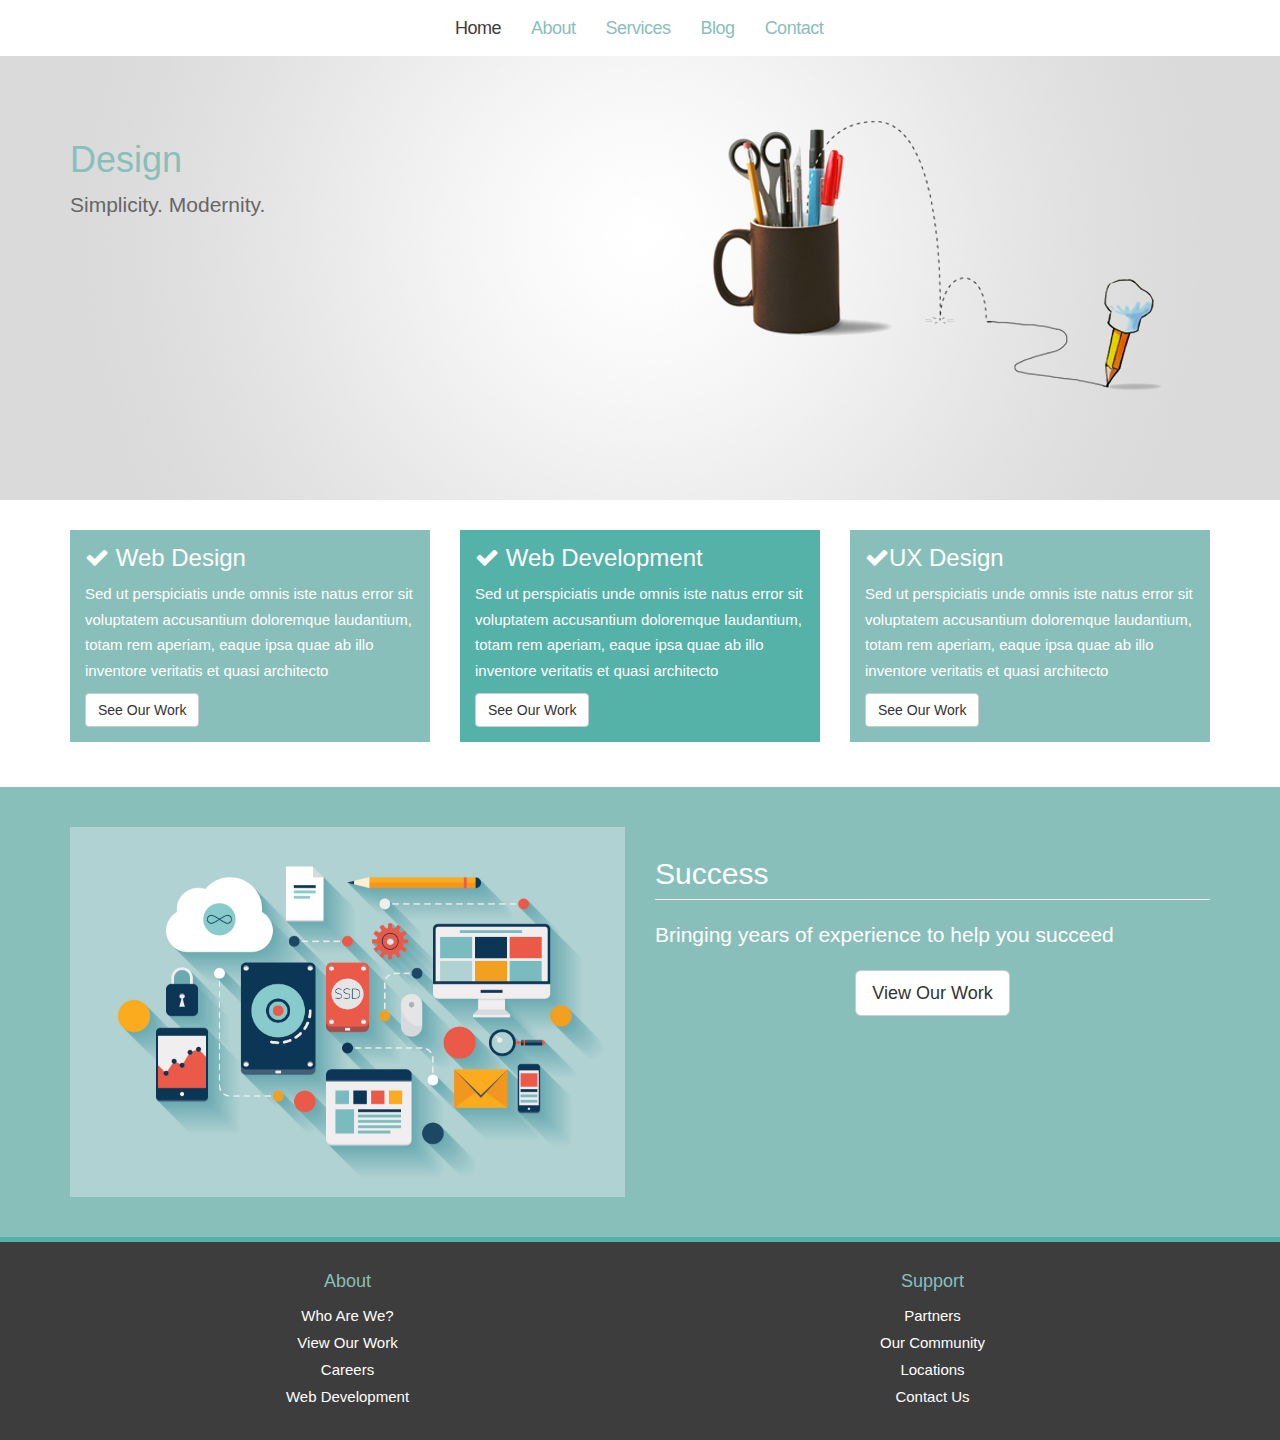
<file: index.html>
<!DOCTYPE html>
<html lang="en">
  <head>
    <meta charset="utf-8">
    <meta http-equiv="X-UA-Compatible" content="IE=edge">
    <meta name="viewport" content="width=device-width, initial-scale=1">

    <title>Welcome</title>

    <link href="css/bootstrap.css" rel="stylesheet">
    <link href="css/font-awesome.css" rel="stylesheet">
	<link href="css/base/main.css" rel="stylesheet">

  </head>

  <body>
	<header class="header-main">
		<div class="navbar navbar-inverse navbar-fixed-top">
		  <div class="container">
			<div class="navbar-header">
			  <button type="button" class="navbar-toggle collapsed" data-toggle="collapse" data-target="#navbar" aria-expanded="false" aria-controls="navbar">
				<span class="sr-only">Toggle navigation</span>
				<span class="icon-bar"></span>
				<span class="icon-bar"></span>
				<span class="icon-bar"></span>
			  </button>
			</div>
			<div id="navbar" class="collapse navbar-collapse">
			  <ul class="nav navbar-nav">
				<li class="active"><a href="index.html">Home</a></li>
				<li><a href="about.html">About</a></li>
				<li><a href="services.html">Services</a></li>
				<li><a href="blog.html">Blog</a></li>
				<li><a href="contact.html">Contact</a></li>
			  </ul>
			</div><!--/.nav-collapse -->
		  </div>
		</div>
    </header>
    <section class="section-showcase">
    	<div class="container showcase-content">
    		<h1>Design</h1>
    		<p class="lead"> Simplicity. Modernity. </p>
    	</div>
    </section> 

    
    <section>
    	<div class="container">
    		<div class="row">
    			<div class="col-md-4"> 
    				<div class="block block-primary">
    					<h3> <i class="fa fa-check"></i> Web Design</h3>
    					<p>
    					Sed ut perspiciatis unde omnis iste natus error sit voluptatem 
    					accusantium doloremque laudantium, totam rem aperiam, 
    					eaque ipsa quae ab illo inventore veritatis et quasi architecto
    					</p>
    					<a href="#" class="btn btn-default">See Our Work</a>
    				</div>
    			</div>
    			<div class="col-md-4"> 
    				<div class="block block-secondary">
    					<h3> <i class="fa fa-check"></i> Web Development</h3>
    					<p>
    					Sed ut perspiciatis unde omnis iste natus error sit voluptatem 
    					accusantium doloremque laudantium, totam rem aperiam, 
    					eaque ipsa quae ab illo inventore veritatis et quasi architecto
    					</p>
    					<a href="#" class="btn btn-default">See Our Work</a>
    				</div>				   			
    			</div>
    			<div class="col-md-4"> 
    				<div class="block block-primary">
    					<h3> <i class="fa fa-check"></i>UX Design</h3>
    					<p>
    					Sed ut perspiciatis unde omnis iste natus error sit voluptatem 
    					accusantium doloremque laudantium, totam rem aperiam, 
    					eaque ipsa quae ab illo inventore veritatis et quasi architecto
    					</p>
    					<a href="#" class="btn btn-default">See Our Work</a>
    				</div>
    			</div>
    		</div>		
 	   	</div> 
    </section>
    
    
    <section class="section-primary extra-pad">
    	<div class="container">
    		<div class="row">
    			<div class="col-md-6">
    				<img class="device device-lg" src="img/webdesign.jpg">
    			</div>
    			<div class="col-md-6">
    				<h2 class="page-header"> Success</h2>
    				<p class="lead">Bringing years of experience to help you succeed</p>
    				<center><a href="#" class="btn btn-lg btn-default btn-rounded">View Our Work </a></center>
    			</div>		    		
    		</div>
    	</div>
    </section>
    	
    <footer class="footer-main">
		<div class="container">
			<div class="row">
				<div class="col-md-6">
					<h4>About</h4>
					<ul>
						<li><a href="#">Who Are We?</a></li>
						<li><a href="#">View Our Work</a></li>
						<li><a href="#">Careers</a></li>
						<li><a href="#">Web Development</a></li>
					</ul>
				</div>
				<div class="col-md-6">
					<h4>Support</h4>
					<ul>
						<li><a href="#">Partners</a></li>
						<li><a href="#">Our Community</a></li>
						<li><a href="#">Locations</a></li>
						<li><a href="#">Contact Us</a></li>
					</ul>
				</div>
			</div>
		</div>
	</footer>
    <!-- Bootstrap core JavaScript
    ================================================== -->
    <!-- Placed at the end of the document so the pages load faster -->
    <script src="js/jquery.js"></script>
    <script src="js/bootstrap.js"></script>
    
  </body>
</html>
</file>
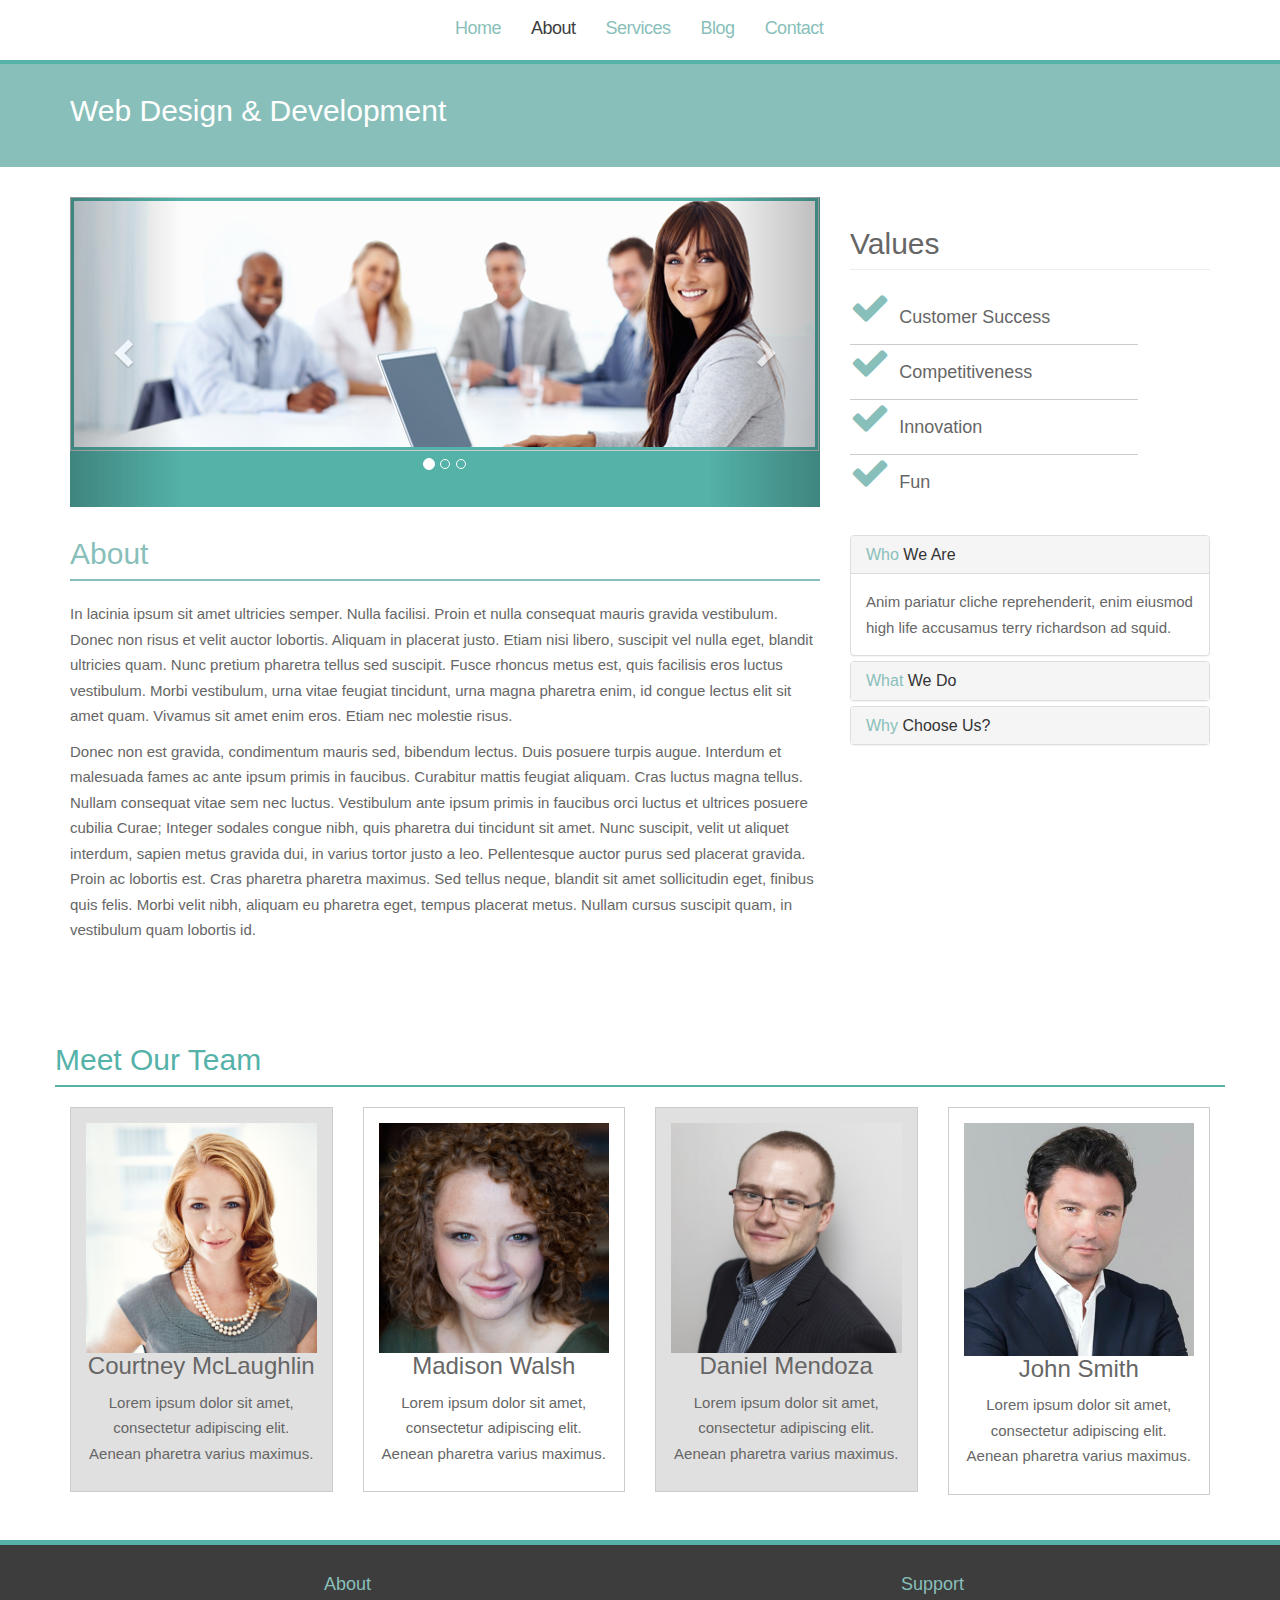
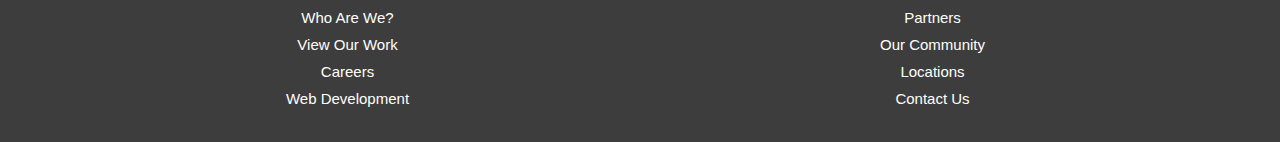
<file: about.html>
<!DOCTYPE html>
<html lang="en">
  <head>
    <meta charset="utf-8">
    <meta http-equiv="X-UA-Compatible" content="IE=edge">
    <meta name="viewport" content="width=device-width, initial-scale=1">
    <title>About</title>
    <!-- Bootstrap core CSS -->
    <link href="css/bootstrap.css" rel="stylesheet">
    <!-- Custom styles for this template -->
    <link href="css/font-awesome.css" rel="stylesheet">
	<link href="css/base/main.css" rel="stylesheet">
  </head>

  <body>
	<header class="header-main">
		<div class="navbar navbar-inverse navbar-fixed-top" role="navigation">
		  <div class="container">
			<div class="navbar-header">
			  <button type="button" class="navbar-toggle collapsed" data-toggle="collapse" data-target=".navbar-collapse">
				<span class="sr-only">Toggle navigation</span>
				<span class="icon-bar"></span>
				<span class="icon-bar"></span>
				<span class="icon-bar"></span>
			  </button>
			</div>
			<div class="collapse navbar-collapse">
			  <ul class="nav navbar-nav">
				<li><a href="index.html">Home</a></li>
				<li class="active"><a href="about.html">About</a></li>
				<li><a href="services.html">Services</a></li>
				<li><a href="blog.html">Blog</a></li>
				<li><a href="contact.html">Contact</a></li>
			  </ul>
			</div><!--/.nav-collapse -->
		  </div>
		</div>
	</header>
	
	
	<section class="section-primary-a">
		<div class="container">
			<div class="row">
				<div class="col-md-12">
					<h2>Web Design & Development</h2>
				</div>
			</div>
		</div>
	</section>
	
	<section class="section-main">
		<div class="container">
			<div class="row">
				<div class="col-md-8">
					<div id="carousel-example-generic" class="carousel slide" data-ride="carousel">
						  <!-- Indicators -->
						  <ol class="carousel-indicators">
							<li data-target="#carousel-example-generic" data-slide-to="0" class="active"></li>
							<li data-target="#carousel-example-generic" data-slide-to="1"></li>
							<li data-target="#carousel-example-generic" data-slide-to="2"></li>
						  </ol>

						  <!-- Wrapper for slides -->
						  <div class="carousel-inner">
							<div class="item active">
							  <img src="img/slide1.jpg" alt="team">							
							</div>
							<div class="item">
							  <img src="img/slide2.jpg" alt="web design image">		
							</div>
							<div class="item">
							  <img src="img/slide3.png" alt="web design">					
							</div>
						  </div>

						  <!-- Controls -->
						  <a class="left carousel-control" href="#carousel-example-generic" role="button" data-slide="prev">
							<span class="glyphicon glyphicon-chevron-left"></span>
						  </a>
						  <a class="right carousel-control" href="#carousel-example-generic" role="button" data-slide="next">
							<span class="glyphicon glyphicon-chevron-right"></span>
						  </a>
						</div>
						
					<h2 class="page-header heading-primary-a">About</h2>
					<p>In lacinia ipsum sit amet ultricies semper. Nulla facilisi. Proin et nulla consequat mauris gravida vestibulum. Donec non risus et velit auctor lobortis. Aliquam in placerat justo. Etiam nisi libero, suscipit vel nulla eget, blandit ultricies quam. Nunc pretium pharetra tellus sed suscipit. Fusce rhoncus metus est, quis facilisis eros luctus vestibulum. Morbi vestibulum, urna vitae feugiat tincidunt, urna magna pharetra enim, id congue lectus elit sit amet quam. Vivamus sit amet enim eros. Etiam nec molestie risus.</p>
					<p>Donec non est gravida, condimentum mauris sed, bibendum lectus. Duis posuere turpis augue. Interdum et malesuada fames ac ante ipsum primis in faucibus. Curabitur mattis feugiat aliquam. Cras luctus magna tellus. Nullam consequat vitae sem nec luctus. Vestibulum ante ipsum primis in faucibus orci luctus et ultrices posuere cubilia Curae; Integer sodales congue nibh, quis pharetra dui tincidunt sit amet. Nunc suscipit, velit ut aliquet interdum, sapien metus gravida dui, in varius tortor justo a leo. Pellentesque auctor purus sed placerat gravida. Proin ac lobortis est. Cras pharetra pharetra maximus. Sed tellus neque, blandit sit amet sollicitudin eget, finibus quis felis. Morbi velit nibh, aliquam eu pharetra eget, tempus placerat metus. Nullam cursus suscipit quam, in vestibulum quam lobortis id.</p>
				</div>
				<div class="col-md-4">
					<h2 class="page-header">Values</h2>
					<ul class="list list-feature">
						<li><i class="fa fa-check fa-6 fa-primary"></i> <span>Customer Success</span></li>
						<li><i class="fa fa-check fa-6 fa-primary"></i> <span>Competitiveness</span></li>
						<li><i class="fa fa-check fa-6 fa-primary"></i> <span>Innovation</span></li>
						<li><i class="fa fa-check fa-6 fa-primary"></i> <span>Fun</span></li>
					</ul>
					<br>
					<div class="panel-group" id="accordion">
  <div class="panel panel-default">
    <div class="panel-heading">
      <h4 class="panel-title">
        <a data-toggle="collapse" data-parent="#accordion" href="#collapseOne">
          <span class="em-primary">Who</span> We Are
        </a>
      </h4>
    </div>
    <div id="collapseOne" class="panel-collapse collapse in">
      <div class="panel-body">
        Anim pariatur cliche reprehenderit, enim eiusmod high life accusamus terry richardson ad squid. 
      </div>
    </div>
  </div>
  <div class="panel panel-default">
    <div class="panel-heading">
      <h4 class="panel-title">
        <a data-toggle="collapse" data-parent="#accordion" href="#collapseTwo">
           <span class="em-primary">What</span> We Do
        </a>
      </h4>
    </div>
    <div id="collapseTwo" class="panel-collapse collapse">
      <div class="panel-body">
        Anim pariatur cliche reprehenderit, enim eiusmod high life accusamus terry richardson ad squid. 
      </div>
    </div>
  </div>
  <div class="panel panel-default">
    <div class="panel-heading">
      <h4 class="panel-title">
        <a data-toggle="collapse" data-parent="#accordion" href="#collapseThree">
           <span class="em-primary">Why</span> Choose Us?
        </a>
      </h4>
    </div>
    <div id="collapseThree" class="panel-collapse collapse">
      <div class="panel-body">
        Anim pariatur cliche reprehenderit, enim eiusmod high life accusamus terry richardson ad squid. 
      </div>
    </div>
  </div>
</div>
				</div>
			</div>
		</div>
	</section>
	
	<section>
		<div class="container">
			<div class="row">
				<h2 class="page-header heading-secondary-a">Meet Our Team</h2>
				<div class="col-md-3">
					<div class="block block-light block-center block-image block-border">
						<img src="img/headshot1.jpg">
						<h3>Courtney McLaughlin</h3>
						<p>
							Lorem ipsum dolor sit amet, consectetur adipiscing elit. Aenean pharetra varius maximus.
						</p>
					</div>
				</div>
				<div class="col-md-3">
					<div class="block block-center block-image block-border">
						<img src="img/headshot2.jpg">
						<h3>Madison Walsh</h3>
						<p>
							Lorem ipsum dolor sit amet, consectetur adipiscing elit. Aenean pharetra varius maximus.
						</p>
					</div>
				</div>
				<div class="col-md-3">
					<div class="block block-light block-center block-image block-border">
						<img src="img/headshot3.jpg">
						<h3>Daniel Mendoza</h3>
						<p>
							Lorem ipsum dolor sit amet, consectetur adipiscing elit. Aenean pharetra varius maximus.
						</p>
					</div>
				</div>
				<div class="col-md-3">
					<div class="block block-center block-image block-border">
						<img src="img/headshot4.jpg">
						<h3>John Smith</h3>
						<p>
							Lorem ipsum dolor sit amet, consectetur adipiscing elit. Aenean pharetra varius maximus.
						</p>
					</div>
				</div>
			</div>
		</div>
	</section>
	
	
	
	<footer class="footer-main">
		<div class="container">
			<div class="row">
				<div class="col-md-6">
					<h4>About</h4>
					<ul>
						<li><a href="#">Who Are We?</a></li>
						<li><a href="#">View Our Work</a></li>
						<li><a href="#">Careers</a></li>
						<li><a href="#">Web Development</a></li>
					</ul>
				</div>
				<div class="col-md-6">
					<h4>Support</h4>
					<ul>
						<li><a href="#">Partners</a></li>
						<li><a href="#">Our Community</a></li>
						<li><a href="#">Locations</a></li>
						<li><a href="#">Contact Us</a></li>
					</ul>
				</div>
			</div>
		</div>
	</footer>

    <!-- Bootstrap core JavaScript
    ================================================== -->
    <!-- Placed at the end of the document so the pages load faster -->
    <script src="js/jquery.js"></script>
    <script src="js/bootstrap.js"></script>
  </body>
</html>
</file>
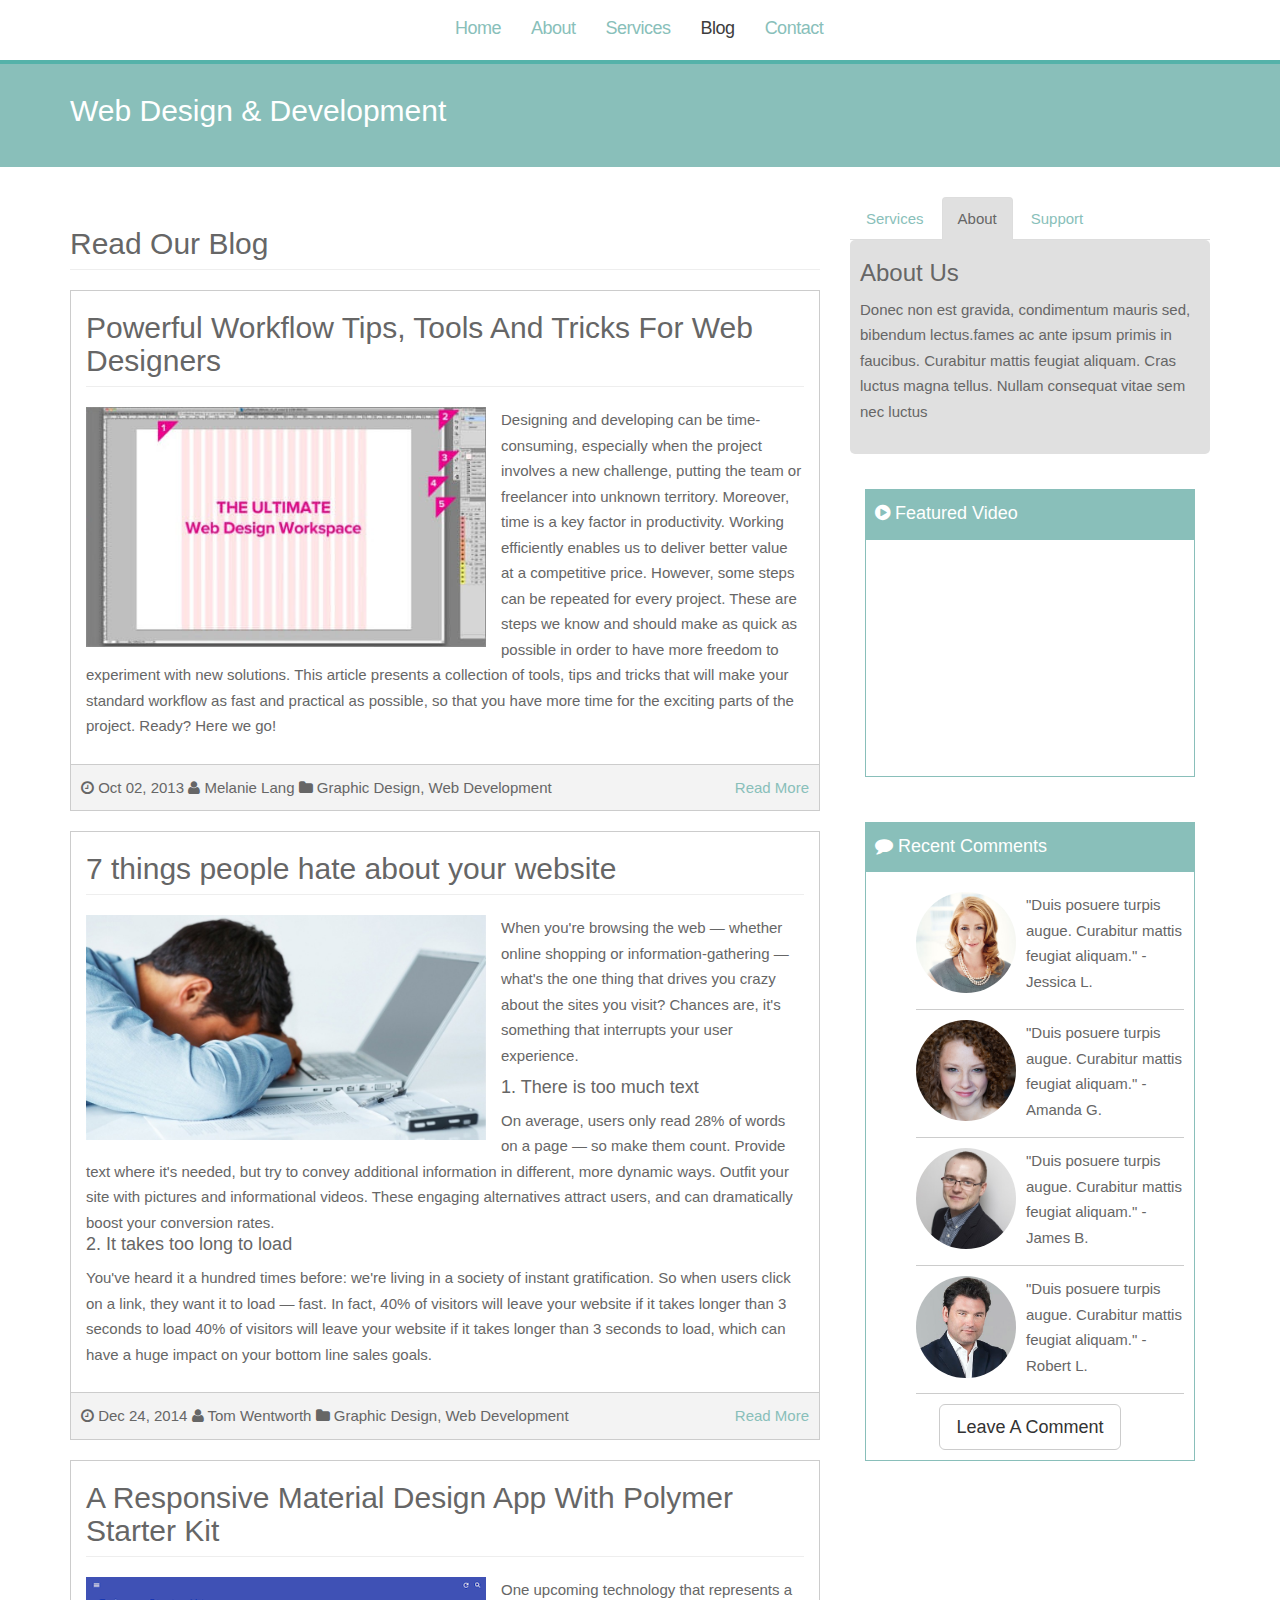
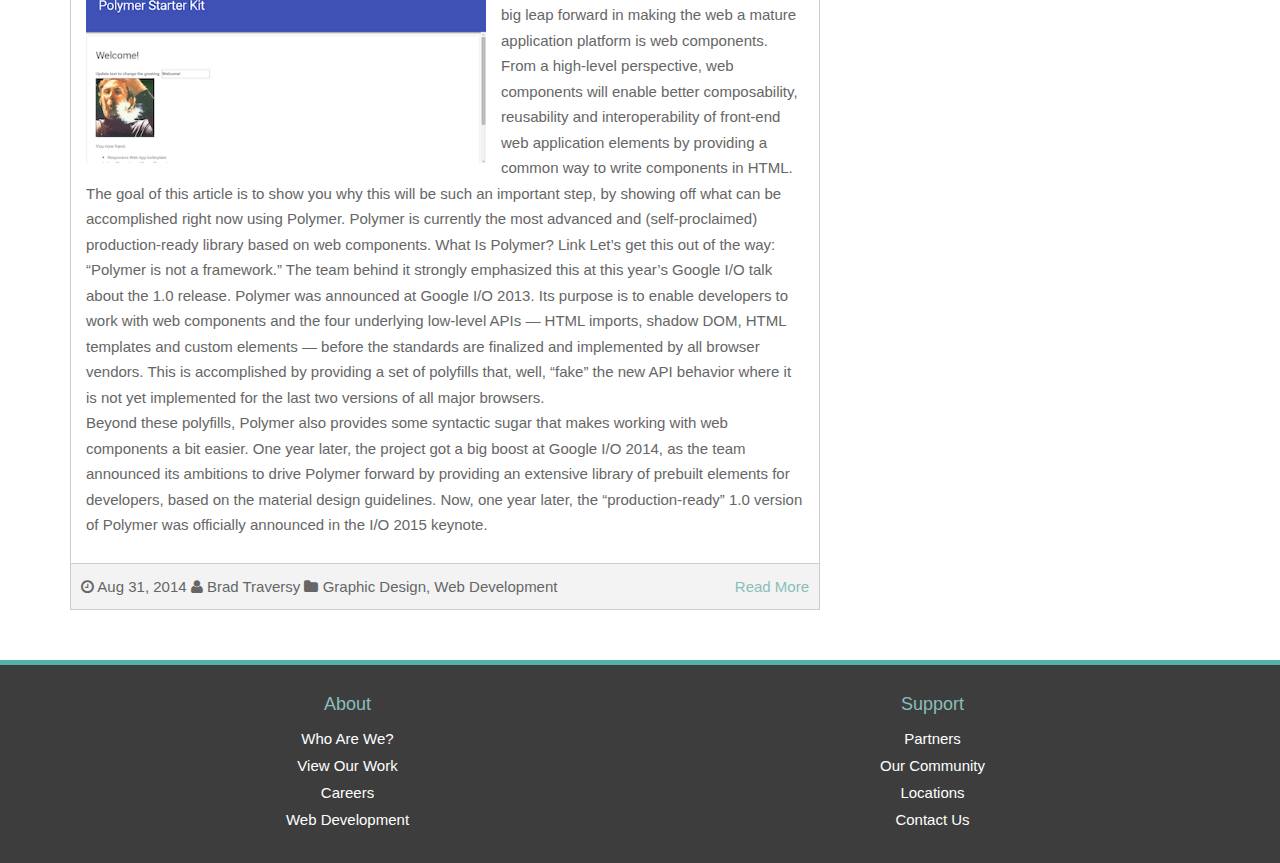
<file: blog.html>
<!DOCTYPE html>
<html lang="en">
  <head>
    <meta charset="utf-8">
    <meta http-equiv="X-UA-Compatible" content="IE=edge">
    <meta name="viewport" content="width=device-width, initial-scale=1">
    <title>Blog</title>
    <!-- Bootstrap core CSS -->
    <link href="css/bootstrap.css" rel="stylesheet">
    <!-- Custom styles for this template -->
    <link href="css/font-awesome.css" rel="stylesheet">
	<link href="css/base/main.css" rel="stylesheet">
  </head>

  <body>
	<header class="header-main">
		<div class="navbar navbar-inverse navbar-fixed-top" role="navigation">
		  <div class="container">
			<div class="navbar-header">
			  <button type="button" class="navbar-toggle collapsed" data-toggle="collapse" data-target=".navbar-collapse">
				<span class="sr-only">Toggle navigation</span>
				<span class="icon-bar"></span>
				<span class="icon-bar"></span>
				<span class="icon-bar"></span>
			  </button>
			</div>
			<div class="collapse navbar-collapse">
			  <ul class="nav navbar-nav">
				<li><a href="index.html">Home</a></li>
				<li><a href="about.html">About</a></li>
				<li><a href="services.html">Services</a></li>
				<li class="active"><a href="blog.html">Blog</a></li>
				<li><a href="contact.html">Contact</a></li>
			  </ul>
			</div><!--/.nav-collapse -->
		  </div>
		</div>
	</header>
	
	<section class="section-primary-a">
		<div class="container">
			<div class="row">
				<div class="col-md-12">
					<h2>Web Design & Development</h2>
				</div>
			</div>
		</div>
	</section>
	
	<section class="section-main">
		<div class="container">
			<div class="row">
				<div class="col-md-8">
					<h2 class="page-header">Read Our Blog</h2>
					<div class="blog-post">
						<h2 class="page-header">Powerful Workflow Tips, Tools And Tricks For Web Designers</h2>
						<img src="img/blog2.jpg" class="img-lg img-bordered blog-featured">
						<p>
						Designing and developing can be time-consuming, especially when the project involves a new challenge, putting the team or freelancer into unknown territory. Moreover, time is a key factor in productivity. Working efficiently enables us to deliver better value at a competitive price.
However, some steps can be repeated for every project. These are steps we know and should make as quick as possible in order to have more freedom to experiment with new solutions.
This article presents a collection of tools, tips and tricks that will make your standard workflow as fast and practical as possible, so that you have more time for the exciting parts of the project.
Ready? Here we go!
						
						</p>
					</div>
					<div class="post-meta">
						<i class="fa fa-clock-o"></i> Oct 02, 2013
						<i class="fa fa-user"></i> Melanie Lang
						<i class="fa fa-folder"></i> Graphic Design, Web Development
						<a class="pull-right" href="http://www.smashingmagazine.com/2013/10/powerful-workflow-tips-tools-and-tricks-for-web-designers/">Read More</a>
					</div>
					
					<div class="blog-post">
						<h2 class="page-header">7 things people hate about your website</h2>
						<img src="img/blog.jpg" class="img-lg img-bordered blog-featured">
						<p>When you're browsing the web — whether online shopping or information-gathering — what's the one thing that drives you crazy about the sites you visit? Chances are, it's something that interrupts your user experience.
						<h4>1. There is too much text</h4>
On average, users only read 28% of words on a page — so make them count. Provide text where it's needed, but try to convey additional information in different, more dynamic ways. Outfit your site with pictures and informational videos. These engaging alternatives attract users, and can dramatically boost your conversion rates.
<h4>2. It takes too long to load</h4> You've heard it a hundred times before: we're living in a society of instant gratification. So when users click on a link, they want it to load — fast. In fact, 40% of visitors will leave your website if it takes longer than 3 seconds to load 40% of visitors will leave your website if it takes longer than 3 seconds to load, which can have a huge impact on your bottom line sales goals.


						</p>
					</div>
					<div class="post-meta">
						<i class="fa fa-clock-o"></i> Dec 24, 2014
						<i class="fa fa-user"></i> Tom Wentworth 
						<i class="fa fa-folder"></i> Graphic Design, Web Development
						<a class="pull-right" href="http://mashable.com/2014/12/24/website-faux-pas/#QT.vsTiOckqD">Read More</a>
					</div>
					
					<div class="blog-post">
						<h2 class="page-header">A Responsive Material Design App With Polymer Starter Kit</h2>
						<img src="img/blog3.png" class="img-lg img-bordered blog-featured">
						<p>
							One upcoming technology that represents a big leap forward in making the web a mature application platform is web components. From a high-level perspective, web components will enable better composability, reusability and interoperability of front-end web application elements by providing a common way to write components in HTML.
							<br>The goal of this article is to show you why this will be such an important step, by showing off what can be accomplished right now using Polymer. Polymer is currently the most advanced and (self-proclaimed) production-ready library based on web components.
							What Is Polymer? Link
							Let’s get this out of the way: “Polymer is not a framework.” The team behind it strongly emphasized this at this year’s Google I/O talk about the 1.0 release. Polymer was announced at Google I/O 2013. Its purpose is to enable developers to work with web components and the four underlying low-level APIs — HTML imports, shadow DOM, HTML templates and custom elements — before the standards are finalized and implemented by all browser vendors.
							This is accomplished by providing a set of polyfills that, well, “fake” the new API behavior where it is not yet implemented for the last two versions of all major browsers. <br>Beyond these polyfills, Polymer also provides some syntactic sugar that makes working with web components a bit easier.
							One year later, the project got a big boost at Google I/O 2014, as the team announced its ambitions to drive Polymer forward by providing an extensive library of prebuilt elements for developers, based on the material design guidelines. Now, one year later, the “production-ready” 1.0 version of Polymer was officially announced in the I/O 2015 keynote.
						
						</p>
					</div>
					<div class="post-meta">
						<i class="fa fa-clock-o"></i> Aug 31, 2014 
						<i class="fa fa-user"></i> Brad Traversy 
						<i class="fa fa-folder"></i> Graphic Design, Web Development
						<a class="pull-right" href="#">Read More</a>
					</div>
				</div>
				<div class="col-md-4">
					<!-- Tab Widget -->
						<div class="tab tab-light">
						<ul class="nav nav-tabs" role="tablist">
						  <li><a href="#services" role="tab" data-toggle="tab">Services</a></li>
						  <li class="active"><a href="#about" role="tab" data-toggle="tab">About</a></li>
						  <li><a href="#support" role="tab" data-toggle="tab">Support</a></li>
						</ul>

						<!-- Tab panes -->
						<div class="tab-content">
							<div class="tab-pane" id="services">
							  <h3>Services</h3>
							  <p>Condimentum mauris sed, bibendum lectus. Duis posuere turpis augue. Interdum et malesuada fames ac ante ipsum primis in faucibus. Curabitur mattis feugiat aliquam. Cras luctus magna tellus. Nullam consequat vitae sem nec luctus</p>
							</div>
							<div class="tab-pane active" id="about">
								<h3>About Us</h3>
							  <p>Donec non est gravida, condimentum mauris sed, bibendum lectus.fames ac ante ipsum primis in faucibus. Curabitur mattis feugiat aliquam. Cras luctus magna tellus. Nullam consequat vitae sem nec luctus</p>
							</div>
							<div class="tab-pane" id="support">
								<h3>Customer Support</h3>
							  <p>Interdum et malesuada fames ac ante ipsum primis in faucibus. Donec non est gravida, condimentum mauris sed, bibendum lectus. Duis posuere turpis augue. Curabitur mattis feugiat aliquam. Cras luctus magna tellus. Nullam consequat vitae sem nec luctus</p>
							</div>
							</div>
						</div>
					<div class="block block-primary-head no-pad">
						<h3><i class="fa fa-play-circle"></i> Featured Video</h3>
						<div class="block-content">
							<iframe width="208" height="208" src="https://www.youtube.com/embed/tFhEh41aX2k" frameborder="0" allowfullscreen></iframe>
						</div>
					</div>
					<div class="block block-primary-head no-pad">
						<h3><i class="fa fa-comment"></i> Recent Comments</h3>
						<div class="block-content">
							<ul class="list-comments">
								<li>
									<img src="img/headshot1.jpg" class="pull-left img-circle">
									<p>"Duis posuere turpis augue. Curabitur mattis feugiat aliquam." - Jessica L.</p>
								</li>
								<div class="clearfix"></div>
								<li>
									<img src="img/headshot2.jpg" class="pull-left img-circle">
									<p>"Duis posuere turpis augue. Curabitur mattis feugiat aliquam." - Amanda G.</p>
								</li>
								<div class="clearfix"></div>
								<li>
									<img src="img/headshot3.jpg" class="pull-left img-circle">
									<p>"Duis posuere turpis augue. Curabitur mattis feugiat aliquam." - James B.</p>
								</li>
								<div class="clearfix"></div>
								<li>
									<img src="img/headshot4.jpg" class="pull-left img-circle">
									<p>"Duis posuere turpis augue. Curabitur mattis feugiat aliquam." - Robert L.</p>
								</li>
								<div class="clearfix"></div>
							</ul>
							<center><a href="#" class="btn btn-lg btn-default btn-rounded"> Leave A Comment </a> </center>
						</div>

					</div>
				</div>
			</div>
		</div>
	</section>
	
	
	
	<footer class="footer-main">
		<div class="container">
			<div class="row">
				<div class="col-md-6">
					<h4>About</h4>
					<ul>
						<li><a href="#">Who Are We?</a></li>
						<li><a href="#">View Our Work</a></li>
						<li><a href="#">Careers</a></li>
						<li><a href="#">Web Development</a></li>
					</ul>
				</div>
				<div class="col-md-6">
					<h4>Support</h4>
					<ul>
						<li><a href="#">Partners</a></li>
						<li><a href="#">Our Community</a></li>
						<li><a href="#">Locations</a></li>
						<li><a href="#">Contact Us</a></li>
					</ul>
				</div>
			</div>
		</div>
	</footer>

    <!-- Bootstrap core JavaScript
    ================================================== -->
    <!-- Placed at the end of the document so the pages load faster -->
    <script src="js/jquery.js"></script>
    <script src="js/bootstrap.js"></script>
  </body>
</html>
</file>
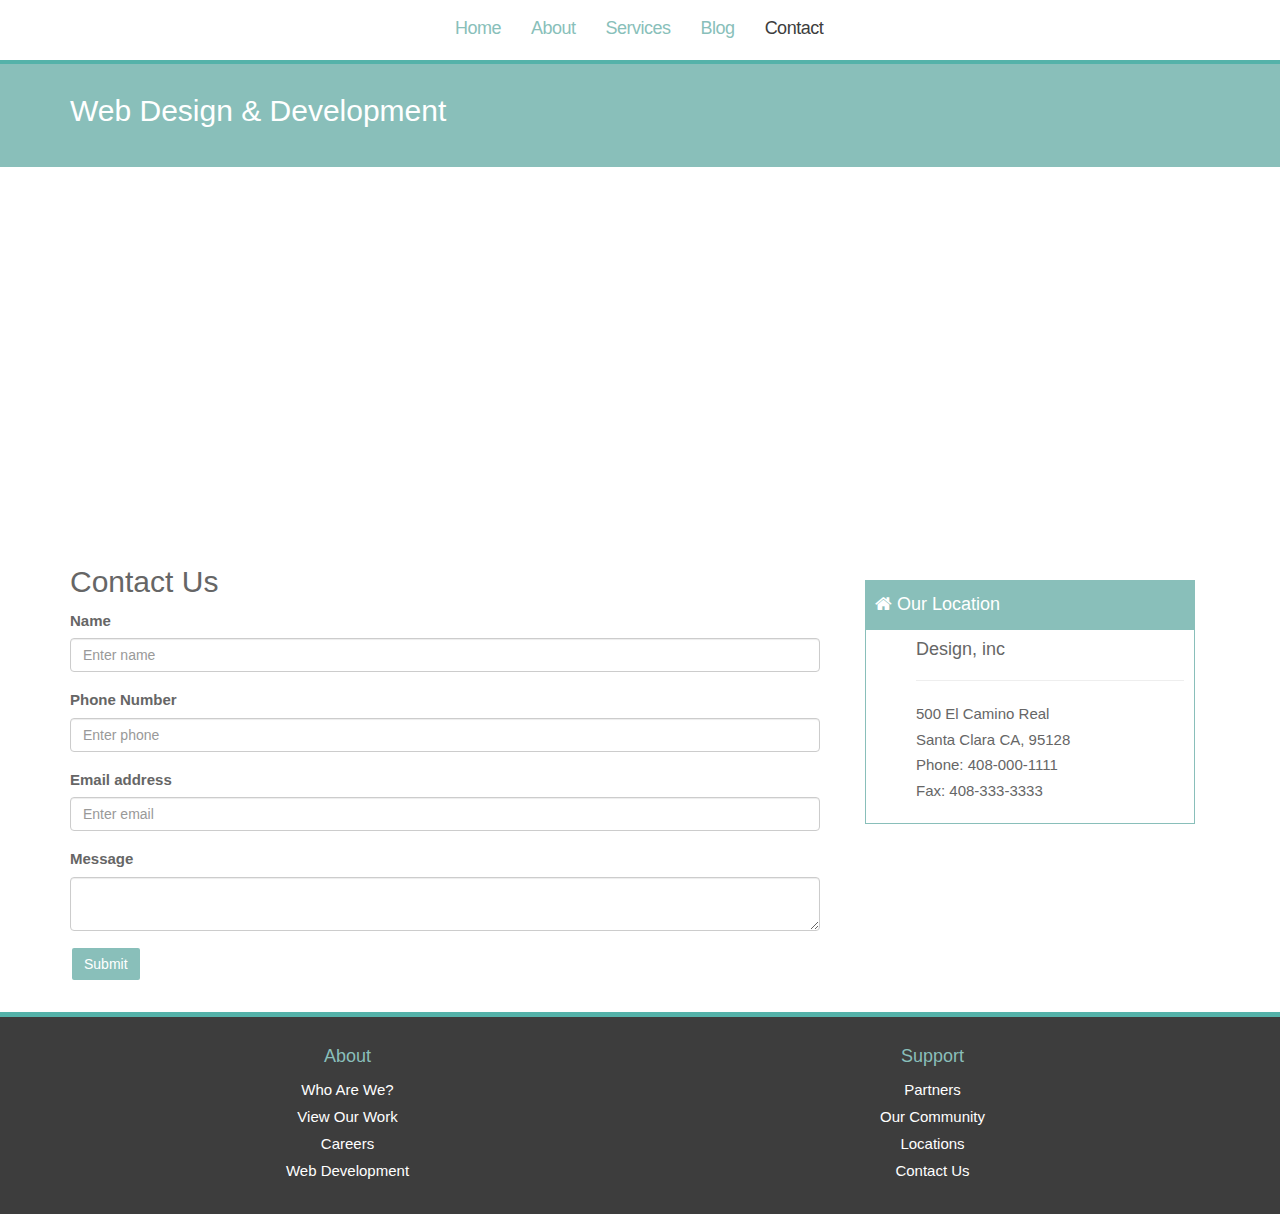
<file: contact.html>
<!DOCTYPE html>
<html lang="en">
  <head>
    <meta charset="utf-8">
    <meta http-equiv="X-UA-Compatible" content="IE=edge">
    <meta name="viewport" content="width=device-width, initial-scale=1">
    <title>Contact</title>
    <!-- Bootstrap core CSS -->
    <link href="css/bootstrap.css" rel="stylesheet">
    <!-- Custom styles for this template -->
    <link href="css/font-awesome.css" rel="stylesheet">
	<link href="css/base/main.css" rel="stylesheet">
  </head>

  <body>
	<header class="header-main">
		<div class="navbar navbar-inverse navbar-fixed-top" role="navigation">
		  <div class="container">
			<div class="navbar-header">
			  <button type="button" class="navbar-toggle collapsed" data-toggle="collapse" data-target=".navbar-collapse">
				<span class="sr-only">Toggle navigation</span>
				<span class="icon-bar"></span>
				<span class="icon-bar"></span>
				<span class="icon-bar"></span>
			  </button>
			</div>
			<div class="collapse navbar-collapse">
			  <ul class="nav navbar-nav">
				<li><a href="index.html">Home</a></li>
				<li><a href="about.html">About</a></li>
				<li><a href="services.html">Services</a></li>
				<li><a href="blog.html">Blog</a></li>
				<li class="active"><a href="contact.html">Contact</a></li>
			  </ul>
			</div><!--/.nav-collapse -->
		  </div>
		</div>
	</header>
	
	<section class="section-primary-a">
		<div class="container">
			<div class="row">
				<div class="col-md-12">
					<h2>Web Design & Development</h2>
				</div>
			</div>
		</div>
	</section>
	
	<section class="section-map">
		<iframe src="https://www.google.com/maps/embed?pb=!1m18!1m12!1m3!1d3171.6853891089936!2d-121.94280204987449!3d37.349956344162074!2m3!1f0!2f0!3f0!3m2!1i1024!2i768!4f13.1!3m3!1m2!1s0x808fcbae8e12c5ab%3A0xd6a268491912ee57!2s500+El+Camino+Real%2C+Santa+Clara%2C+CA+95053!5e0!3m2!1sen!2sus!4v1445027902701"  height="300" frameborder="0" style="border:0; width: 100%"></iframe>
	</section>
	
	<section class="section-main">
		<div class="container">
			<div class="row">
				<div class="col-md-8">
					<h2 class="page-heading">Contact Us</h2>
					<form role="form">
							<div class="form-group">
								<label>Name</label>
								<input type="text" class="form-control" placeholder="Enter name">
							  </div>	
							  <div class="form-group">
								<label>Phone Number</label>
								<input type="text" class="form-control" placeholder="Enter phone">
							  </div>	
							  <div class="form-group">
								<label>Email address</label>
								<input type="email" class="form-control" placeholder="Enter email">
							  </div>
																				<div class="form-group">
								<label>Message</label>
								<textarea class="form-control"></textarea>
							  </div>
							  <button type="submit" class="btn btn-primary">Submit</button>
						</form>
				</div>
				<div class="col-md-4">
					<div class="block block-primary-head no-pad">
						<h3><i class="fa fa-home"></i> Our Location</h3>
							<div class="block-content">							
								<ul class="list-location">
								<li><h4>Design, inc</h4></li><hr>
									<li>500 El Camino Real</li>
									<li>Santa Clara CA, 95128</li>
									<li>Phone: 408-000-1111</li>
									<li>Fax: 408-333-3333</li>
								</ul>
							</div>
					</div>
				</div>
			</div>
		</div>
	</section>
	
	<footer class="footer-main">
		<div class="container">
			<div class="row">
				<div class="col-md-6">
					<h4>About</h4>
					<ul>
						<li><a href="#">Who Are We?</a></li>
						<li><a href="#">View Our Work</a></li>
						<li><a href="#">Careers</a></li>
						<li><a href="#">Web Development</a></li>
					</ul>
				</div>
				<div class="col-md-6">
					<h4>Support</h4>
					<ul>
						<li><a href="#">Partners</a></li>
						<li><a href="#">Our Community</a></li>
						<li><a href="#">Locations</a></li>
						<li><a href="#">Contact Us</a></li>
					</ul>
				</div>
			</div>
		</div>
	</footer>

    <!-- Bootstrap core JavaScript
    ================================================== -->
    <!-- Placed at the end of the document so the pages load faster -->
    <script src="js/jquery.js"></script>
    <script src="js/bootstrap.js"></script>
  </body>
</html>
</file>
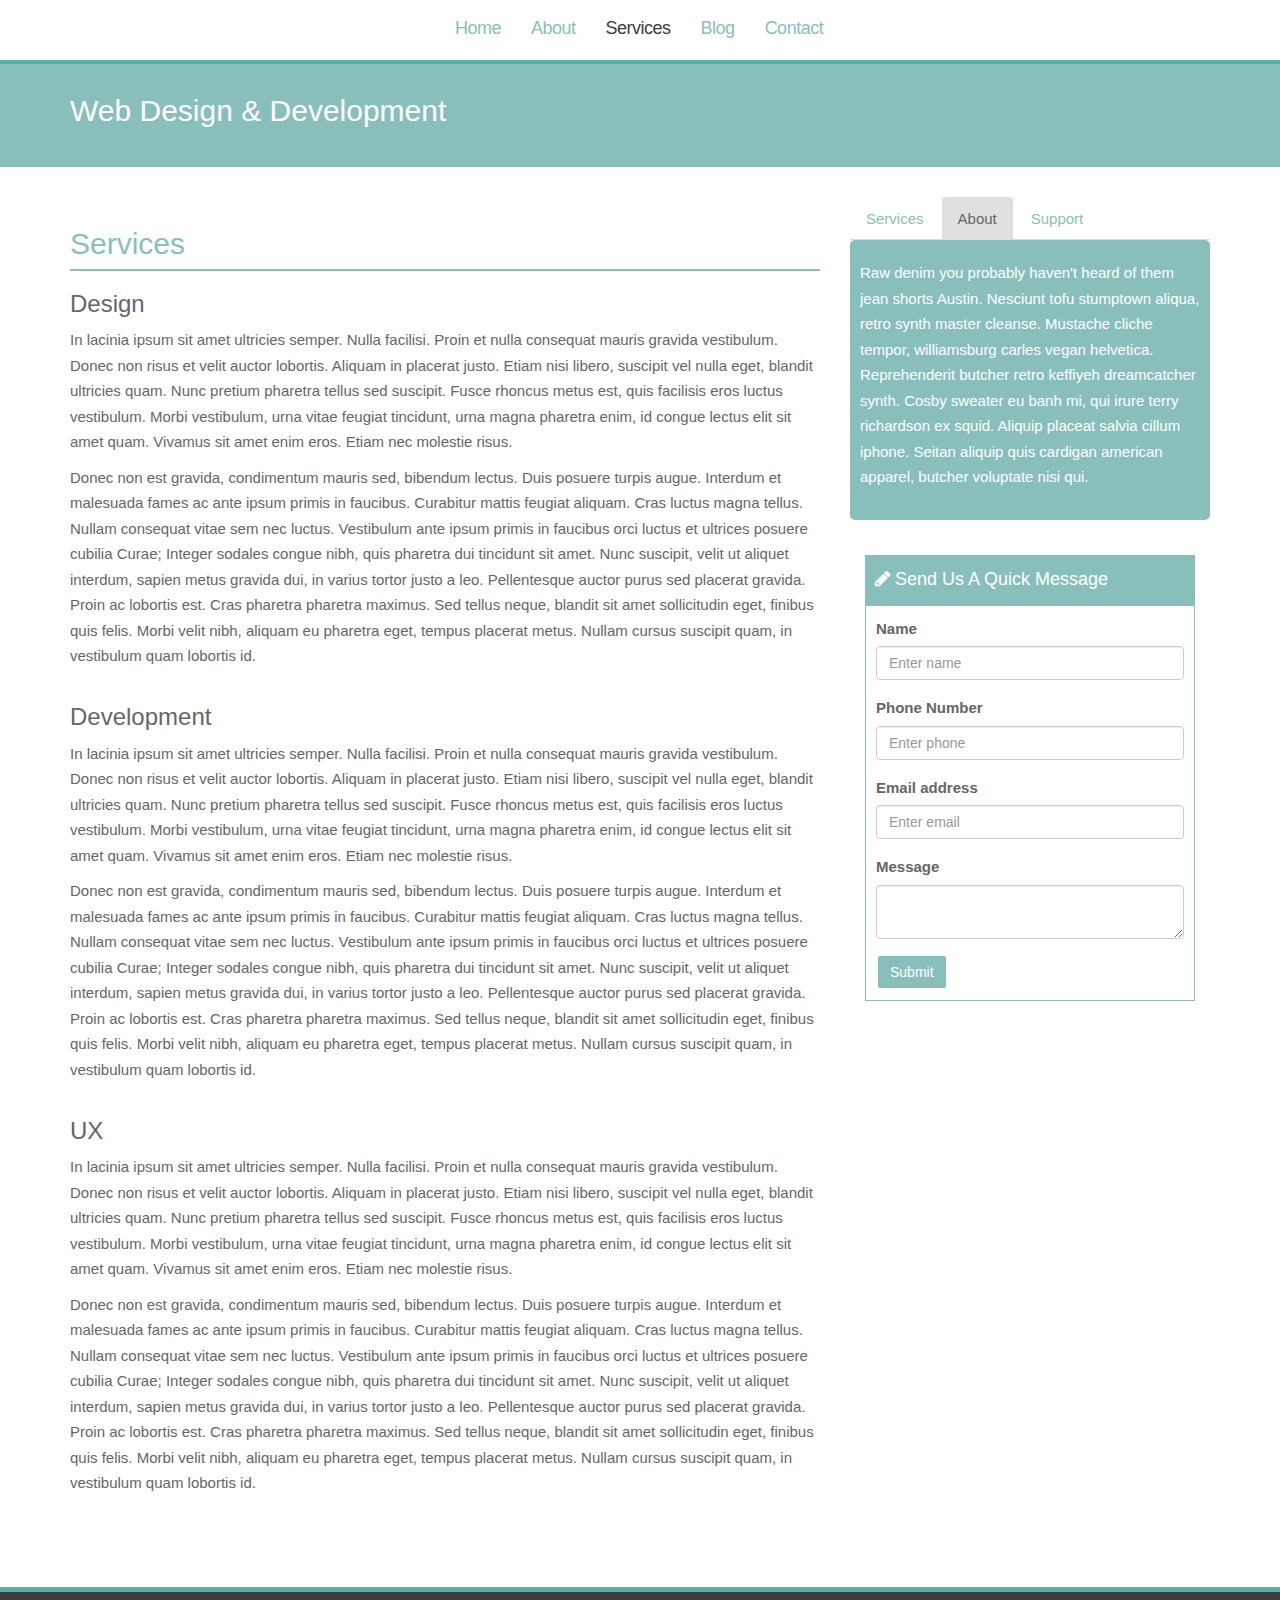
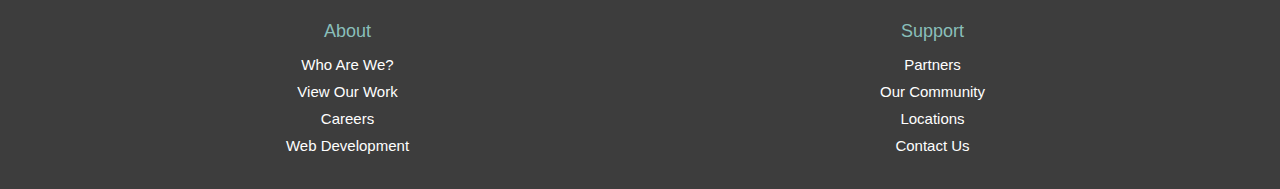
<file: services.html>
<!DOCTYPE html>
<html lang="en">
  <head>
    <meta charset="utf-8">
    <meta http-equiv="X-UA-Compatible" content="IE=edge">
    <meta name="viewport" content="width=device-width, initial-scale=1">
    <title>Services</title>
    <!-- Bootstrap core CSS -->
    <link href="css/bootstrap.css" rel="stylesheet">
    <!-- Custom styles for this template -->
    <link href="css/font-awesome.css" rel="stylesheet">
	<link href="css/base/main.css" rel="stylesheet">
  </head>

  <body>
	<header class="header-main">
		<div class="navbar navbar-inverse navbar-fixed-top" role="navigation">
		  <div class="container">
			<div class="navbar-header">
			  <button type="button" class="navbar-toggle collapsed" data-toggle="collapse" data-target=".navbar-collapse">
				<span class="sr-only">Toggle navigation</span>
				<span class="icon-bar"></span>
				<span class="icon-bar"></span>
				<span class="icon-bar"></span>
			  </button>
			</div>
			<div class="collapse navbar-collapse">
			  <ul class="nav navbar-nav">
				<li><a href="index.html">Home</a></li>
				<li><a href="about.html">About</a></li>
				<li class="active"><a href="services.html">Services</a></li>
				<li><a href="blog.html">Blog</a></li>
				<li><a href="contact.html">Contact</a></li>
			  </ul>
			</div><!--/.nav-collapse -->
		  </div>
		</div>
	</header>

	
	<section class="section-primary-a">
		<div class="container">
			<div class="row">
				<div class="col-md-12">
					<h2>Web Design & Development</h2>
				</div>
			</div>
		</div>
	</section>
	
	<section class="section-main">
		<div class="container">
			<div class="row">
				<div class="col-md-8">
					<h2 class="page-header heading-primary-a">Services</h2>
						<h3> Design </h3>
						<p>In lacinia ipsum sit amet ultricies semper. Nulla facilisi. Proin et nulla consequat mauris gravida vestibulum. Donec non risus et velit auctor lobortis. Aliquam in placerat justo. Etiam nisi libero, suscipit vel nulla eget, blandit ultricies quam. Nunc pretium pharetra tellus sed suscipit. Fusce rhoncus metus est, quis facilisis eros luctus vestibulum. Morbi vestibulum, urna vitae feugiat tincidunt, urna magna pharetra enim, id congue lectus elit sit amet quam. Vivamus sit amet enim eros. Etiam nec molestie risus.</p>
						<p>Donec non est gravida, condimentum mauris sed, bibendum lectus. Duis posuere turpis augue. Interdum et malesuada fames ac ante ipsum primis in faucibus. Curabitur mattis feugiat aliquam. Cras luctus magna tellus. Nullam consequat vitae sem nec luctus. Vestibulum ante ipsum primis in faucibus orci luctus et ultrices posuere cubilia Curae; Integer sodales congue nibh, quis pharetra dui tincidunt sit amet. Nunc suscipit, velit ut aliquet interdum, sapien metus gravida dui, in varius tortor justo a leo. Pellentesque auctor purus sed placerat gravida. Proin ac lobortis est. Cras pharetra pharetra maximus. Sed tellus neque, blandit sit amet sollicitudin eget, finibus quis felis. Morbi velit nibh, aliquam eu pharetra eget, tempus placerat metus. Nullam cursus suscipit quam, in vestibulum quam lobortis id.</p>
						<br>
						<h3> Development </h3>
						<p>In lacinia ipsum sit amet ultricies semper. Nulla facilisi. Proin et nulla consequat mauris gravida vestibulum. Donec non risus et velit auctor lobortis. Aliquam in placerat justo. Etiam nisi libero, suscipit vel nulla eget, blandit ultricies quam. Nunc pretium pharetra tellus sed suscipit. Fusce rhoncus metus est, quis facilisis eros luctus vestibulum. Morbi vestibulum, urna vitae feugiat tincidunt, urna magna pharetra enim, id congue lectus elit sit amet quam. Vivamus sit amet enim eros. Etiam nec molestie risus.</p>
						<p>Donec non est gravida, condimentum mauris sed, bibendum lectus. Duis posuere turpis augue. Interdum et malesuada fames ac ante ipsum primis in faucibus. Curabitur mattis feugiat aliquam. Cras luctus magna tellus. Nullam consequat vitae sem nec luctus. Vestibulum ante ipsum primis in faucibus orci luctus et ultrices posuere cubilia Curae; Integer sodales congue nibh, quis pharetra dui tincidunt sit amet. Nunc suscipit, velit ut aliquet interdum, sapien metus gravida dui, in varius tortor justo a leo. Pellentesque auctor purus sed placerat gravida. Proin ac lobortis est. Cras pharetra pharetra maximus. Sed tellus neque, blandit sit amet sollicitudin eget, finibus quis felis. Morbi velit nibh, aliquam eu pharetra eget, tempus placerat metus. Nullam cursus suscipit quam, in vestibulum quam lobortis id.</p>
						<br>
						<h3> UX </h3>
						<p>In lacinia ipsum sit amet ultricies semper. Nulla facilisi. Proin et nulla consequat mauris gravida vestibulum. Donec non risus et velit auctor lobortis. Aliquam in placerat justo. Etiam nisi libero, suscipit vel nulla eget, blandit ultricies quam. Nunc pretium pharetra tellus sed suscipit. Fusce rhoncus metus est, quis facilisis eros luctus vestibulum. Morbi vestibulum, urna vitae feugiat tincidunt, urna magna pharetra enim, id congue lectus elit sit amet quam. Vivamus sit amet enim eros. Etiam nec molestie risus.</p>
						<p>Donec non est gravida, condimentum mauris sed, bibendum lectus. Duis posuere turpis augue. Interdum et malesuada fames ac ante ipsum primis in faucibus. Curabitur mattis feugiat aliquam. Cras luctus magna tellus. Nullam consequat vitae sem nec luctus. Vestibulum ante ipsum primis in faucibus orci luctus et ultrices posuere cubilia Curae; Integer sodales congue nibh, quis pharetra dui tincidunt sit amet. Nunc suscipit, velit ut aliquet interdum, sapien metus gravida dui, in varius tortor justo a leo. Pellentesque auctor purus sed placerat gravida. Proin ac lobortis est. Cras pharetra pharetra maximus. Sed tellus neque, blandit sit amet sollicitudin eget, finibus quis felis. Morbi velit nibh, aliquam eu pharetra eget, tempus placerat metus. Nullam cursus suscipit quam, in vestibulum quam lobortis id.</p>
						<br><br>
						
						
						
				</div>
				<div class="col-md-4">
					<div class="tab tab-primary">
					<ul id="myTab" class="nav nav-tabs" role="tablist">
					  <li><a href="#home" role="tab" data-toggle="tab">Services</a></li>
					  <li class="active"><a href="#profile" role="tab" data-toggle="tab">About</a></li>
					  <li><a href="#profile" role="tab" data-toggle="tab">Support</a></li>
					</ul>
					<div id="myTabContent" class="tab-content">
					  <div class="tab-pane fade in active" id="home">
						<p>Raw denim you probably haven't heard of them jean shorts Austin. Nesciunt tofu stumptown aliqua, retro synth master cleanse. Mustache cliche tempor, williamsburg carles vegan helvetica. Reprehenderit butcher retro keffiyeh dreamcatcher synth. Cosby sweater eu banh mi, qui irure terry richardson ex squid. Aliquip placeat salvia cillum iphone. Seitan aliquip quis cardigan american apparel, butcher voluptate nisi qui.</p>
					  </div>
					  <div class="tab-pane fade" id="profile">
						<p>Exercitation +1 labore velit, blog sartorial PBR leggings next level wes anderson artisan four loko farm-to-table craft beer twee. Qui photo booth letterpress. Homo nostrud organic, assumenda labore aesthetic magna delectus mollit. Keytar helvetica VHS salvia yr, vero magna velit sapiente labore stumptown. Vegan fanny pack odio cillum wes anderson 8-bit, sustainable jean shorts beard ut DIY ethical culpa terry richardson biodiesel. Art party scenester stumptown, tumblr butcher vero sint qui sapiente accusamus tattooed echo park.</p>
					  </div>
					  <div class="tab-pane fade" id="dropdown1">
						<p>Etsy mixtape wayfarers, nic lomo retro. Messenger bag gentrify pitchfork tattooed craft beer, iphone skateboard locavore carles etsy salvia banksy hoodie helvetica. DIY synth PBR banksy irony. Leggings gentrify squid 8-bit cred pitchfork. Williamsburg banh mi whatever gluten-free, carles pitchfork biodiesel fixie etsy retro mlkshk vice blog.</p>
					  </div>
					  <div class="tab-pane fade" id="dropdown2">
						<p>Tanh mi before they sold out farmfa ethical. Wolf salvia freegan, sartorial keffiyeh echo park vegan.</p>
					  </div>
					</div>
				  </div>
				  
				  <div class="block block-primary-head no-pad">
							<h3><i class="fa fa-pencil"></i> Send Us A Quick Message</h3>
							<div class="block-content">
								<form role="form">
								<div class="form-group">
									<label>Name</label>
									<input type="text" class="form-control" placeholder="Enter name">
								  </div>	
								  <div class="form-group">
									<label>Phone Number</label>
									<input type="text" class="form-control" placeholder="Enter phone">
								  </div>	
								  <div class="form-group">
									<label>Email address</label>
									<input type="email" class="form-control" placeholder="Enter email">
								  </div>
																					<div class="form-group">
									<label>Message</label>
									<textarea class="form-control"></textarea>
								  </div>
								  <button type="submit" class="btn btn-primary">Submit</button>
								</form>
							</div>
						</div>
				</div>
			</div>
		</div>
	</section>
	
	
	
	<footer class="footer-main">
		<div class="container">
			<div class="row">
				<div class="col-md-6">
					<h4>About</h4>
					<ul>
						<li><a href="#">Who Are We?</a></li>
						<li><a href="#">View Our Work</a></li>
						<li><a href="#">Careers</a></li>
						<li><a href="#">Web Development</a></li>
					</ul>
				</div>
				<div class="col-md-6">
					<h4>Support</h4>
					<ul>
						<li><a href="#">Partners</a></li>
						<li><a href="#">Our Community</a></li>
						<li><a href="#">Locations</a></li>
						<li><a href="#">Contact Us</a></li>
					</ul>
				</div>
			</div>
		</div>
	</footer>

    <!-- Bootstrap core JavaScript
    ================================================== -->
    <!-- Placed at the end of the document so the pages load faster -->
    <script src="js/jquery.js"></script>
    <script src="js/bootstrap.js"></script>
  </body>
</html>
</file>
<file: css/base/main.css>
/*
	MockUp Product Sale Website!
	Author: Daniel Mendoza
	Version: 0.0.1
*/
/* BASE - Base styles, variables, mixins, etc */
/* font Colors */
/* Background Colors */
/*
$primary-color: #00aff0;
$secondary-color: #7fba00;
$light-color: #e4eef2;
$dark-color: #2b5464;
*/
/* line 19, ../../scss/base/_variables.scss */
input, textarea, button {
  -moz-border-radius: 0;
  -webkit-border-radius: 0;
  border-radius: 0;
}

/* Showcase Area  */
/* line 1, ../../scss/base/_normalize.scss */
h1, h2, h3, h4, h5 {
  margin-top: 0;
}

/* line 5, ../../scss/base/_normalize.scss */
a {
  color: #00aff0;
}

/* line 9, ../../scss/base/_normalize.scss */
a:hover {
  color: #3d3d3d;
  text-decoration: none;
}

/* line 14, ../../scss/base/_normalize.scss */
ul.li {
  list-style: none;
}

/* line 19, ../../scss/base/_normalize.scss */
.page-header {
  margin-top: 30px;
}

/* line 24, ../../scss/base/_normalize.scss */
.no-pad-top {
  padding-top: 0;
}

/* line 29, ../../scss/base/_normalize.scss */
.extra-pad {
  padding-top: 40px;
  padding-bottom: 40px;
}

/* line 36, ../../scss/base/_normalize.scss */
.img-sm {
  width: 200px;
}

/* line 39, ../../scss/base/_normalize.scss */
.img-xsm {
  width: 100px;
}

/* line 42, ../../scss/base/_normalize.scss */
.img-lg {
  width: 400px;
}

/* line 48, ../../scss/base/_normalize.scss */
#carousel-example-generic {
  height: 310px;
  background: #54b2a9;
}

/* line 1, ../../scss/base/_base.scss */
body {
  font-family: "Segoe UI", "Segoe WP", "Segoe Regular", sans-serif;
  font-size: 15px;
  line-height: 1.7em;
  color: #666666;
}

/* line 8, ../../scss/base/_base.scss */
a {
  color: #89bfba;
}

/* line 12, ../../scss/base/_base.scss */
ul, li {
  list-style: none;
}

/* line 16, ../../scss/base/_base.scss */
input, textarea, button {
  -moz-border-radius: 0px;
  -webkit-border-radius: 0px;
  border-radius: 0px;
}

/* line 20, ../../scss/base/_base.scss */
img.device {
  width: 100%;
}

/* line 24, ../../scss/base/_base.scss */
img.device-small {
  width: 70%;
  margin-bottom: -40px;
}

/* line 30, ../../scss/base/_base.scss */
.navbar-inverse .navbar-toggle .icon-bar {
  background: black;
}

/* line 34, ../../scss/base/_base.scss */
.navbar-inverse .navbar-toggle:hover, .navbar-inverse .navbar-toggle:focus {
  background: #89bfba;
}

/* line 39, ../../scss/base/_base.scss */
.col-md-6 h4 {
  text-align: center;
  color: #89bfba;
}

/* line 44, ../../scss/base/_base.scss */
.col-md-6 ul li {
  text-align: center;
}

/* line 48, ../../scss/base/_base.scss */
.list-comments li img {
  margin-right: 10px;
}

/* MODULES - Individual site components */
/* Lists */
/* line 3, ../../scss/modules/_typography.scss */
.list, .list-feature {
  margin-bottom: 30px;
}

/* line 7, ../../scss/modules/_typography.scss */
.list-feature {
  margin: 0;
  padding: 0;
  width: 80%;
}
/* line 13, ../../scss/modules/_typography.scss */
.list-feature li {
  line-height: 3.6em;
  border-bottom: 1px solid #cccccc;
}
/* line 18, ../../scss/modules/_typography.scss */
.list-feature li:last-child {
  border: 0;
}
/* line 22, ../../scss/modules/_typography.scss */
.list-feature span {
  vertical-align: top;
  padding-top: 9px;
  font-size: 120%;
}
/* line 28, ../../scss/modules/_typography.scss */
.list-feature i {
  margin-top: -9px;
  margin-right: 5px;
}

/* Icons */
/* line 37, ../../scss/modules/_typography.scss */
.fa-2 {
  font-size: 18px;
}

/* line 41, ../../scss/modules/_typography.scss */
.fa-3 {
  font-size: 24px;
}

/* line 45, ../../scss/modules/_typography.scss */
.fa-4 {
  font-size: 27px;
}

/* line 49, ../../scss/modules/_typography.scss */
.fa-5 {
  font-size: 35px;
}

/* line 53, ../../scss/modules/_typography.scss */
.fa-6 {
  font-size: 40px;
}

/* line 57, ../../scss/modules/_typography.scss */
.fa-primary {
  color: #89bfba;
}

/* line 61, ../../scss/modules/_typography.scss */
.fa-border {
  border: 1px solid #89bfba;
  -moz-border-radius: 5px;
  -webkit-border-radius: 5px;
  border-radius: 5px;
  padding: 13px 15px;
  width: 70px;
  margin-bottom: 10px;
}

/* Headings */
/* line 71, ../../scss/modules/_typography.scss */
.heading-primary, .heading-primary-a {
  color: #89bfba;
}

/* line 75, ../../scss/modules/_typography.scss */
.heading-primary-a {
  border-bottom: 2px solid #89bfba;
}

/* line 80, ../../scss/modules/_typography.scss */
.heading-secondary, .heading-secondary-a {
  color: #54b2a9;
}

/* line 84, ../../scss/modules/_typography.scss */
.em-secondary {
  color: #54b2a9;
}

/* line 88, ../../scss/modules/_typography.scss */
.heading-secondary-a {
  border-bottom: 2px solid #54b2a9;
}

/* line 93, ../../scss/modules/_typography.scss */
.heading-light, .heading-light-a {
  color: #e0e0e0;
}

/* line 97, ../../scss/modules/_typography.scss */
.heading-light-a {
  border-bottom: 2px solid #e0e0e0;
}

/* line 103, ../../scss/modules/_typography.scss */
.heading-dark-a {
  border-bottom: 2px solid #3d3d3d;
}

/* line 108, ../../scss/modules/_typography.scss */
.heading-dark, .heading-dark-a {
  color: #3d3d3d;
}

/* line 112, ../../scss/modules/_typography.scss */
.em-primary {
  color: #89bfba;
}

/* line 116, ../../scss/modules/_typography.scss */
.list-comments li {
  padding: 10px 0 5px 0;
  border-bottom: 1px solid #cccccc;
}

/* line 121, ../../scss/modules/_typography.scss */
.list-comments li:last-child {
  border: 0;
}

/* line 125, ../../scss/modules/_typography.scss */
.list-comments img {
  width: 100px;
}

/* Blocks */
/* line 3, ../../scss/modules/_blocks.scss */
.block, .block-primary, .block-secondary, .block-light, .block-dark {
  padding: 15px;
  margin-bottom: 15px;
}
/* line 7, ../../scss/modules/_blocks.scss */
.block h3, .block-primary h3, .block-secondary h3, .block-light h3, .block-dark h3 {
  margin-top: 0;
  padding-top: 0;
}
/* line 12, ../../scss/modules/_blocks.scss */
.block iframe, .block-primary iframe, .block-secondary iframe, .block-light iframe, .block-dark iframe {
  width: 100%;
}

/* line 17, ../../scss/modules/_blocks.scss */
.block-primary {
  background: #89bfba;
  color: #ffffff;
}

/* line 22, ../../scss/modules/_blocks.scss */
.block-secondary {
  background: #54b2a9;
  color: #ffffff;
}

/* line 27, ../../scss/modules/_blocks.scss */
.block-light {
  background: #e0e0e0;
  color: #666666;
}

/* line 32, ../../scss/modules/_blocks.scss */
.block-dark {
  background: #3d3d3d;
  color: #ffffff;
}

/* line 37, ../../scss/modules/_blocks.scss */
.block-center {
  text-align: center !important;
}

/* line 41, ../../scss/modules/_blocks.scss */
.block-image img {
  width: 100%;
}

/* line 45, ../../scss/modules/_blocks.scss */
.block-border {
  border: 1px solid #cccccc;
}

/* line 51, ../../scss/modules/_blocks.scss */
.block-primary-head h3 {
  padding: 15px 5px 15px 10px;
  background: #89bfba;
  color: #ffffff;
  margin: 0;
  font-size: 18px;
}
/* line 58, ../../scss/modules/_blocks.scss */
.block-primary-head .block-content {
  border: 1px solid #89bfba;
  padding: 10px;
}

/* line 65, ../../scss/modules/_blocks.scss */
.block-icon h3 {
  padding: 0;
  margin: 0;
}
/* line 69, ../../scss/modules/_blocks.scss */
.block-icon .icon {
  float: left;
  width: 20%;
  margin-top: 10px;
}
/* line 75, ../../scss/modules/_blocks.scss */
.block-icon .icon-content {
  float: left;
  width: 70%;
}

/* Buttons */
/* line 3, ../../scss/modules/_buttons.scss */
.btn-primary {
  background: #89bfba;
  color: #ffffff;
  border: 2px solid white;
}

/* line 8, ../../scss/modules/_buttons.scss */
.btn-primary:hover {
  background: #aad1cd;
  border: 2px solid white;
}

/* sections */
/* line 3, ../../scss/modules/_sections.scss */
section {
  padding: 30px 0;
}

/* line 8, ../../scss/modules/_sections.scss */
.section-showcase {
  height: 500px;
  background: url("../../img/showcase.jpg") no-repeat top center;
  background-size: cover;
}
/* line 13, ../../scss/modules/_sections.scss */
.section-showcase .showcase-content {
  padding: 110px 15px;
  text-align: left;
}
/* line 18, ../../scss/modules/_sections.scss */
.section-showcase h1 {
  color: #89bfba;
}

/* line 23, ../../scss/modules/_sections.scss */
.section-primary, .section-primary-a, .section-primary-b {
  background: #89bfba;
  color: #ffffff;
}

/* line 27, ../../scss/modules/_sections.scss */
.section-primary-a {
  border-top: 4px solid #54b2a9;
  margin-top: 60px;
}

/* line 33, ../../scss/modules/_sections.scss */
.section-primary-b {
  border-bottom: 4px solid #54b2a9;
  height: 140px;
}

/* line 39, ../../scss/modules/_sections.scss */
.section-secondary {
  background: #54b2a9;
  color: #ffffff;
}

/* line 43, ../../scss/modules/_sections.scss */
.section-light {
  background: white;
  color: #ffffff;
}

/* line 47, ../../scss/modules/_sections.scss */
.section-dark {
  background: #3d3d3d;
  color: #ffffff;
}

/* line 52, ../../scss/modules/_sections.scss */
.header-main .section-light {
  height: 80px !important;
}

/* carousel */
/* line 3, ../../scss/modules/_components.scss */
.carousel {
  margin-bottom: 20px;
}

/* line 7, ../../scss/modules/_components.scss */
.carousel img {
  padding: 3px;
  border: 1px solid #cccccc;
}

/* Tabs */
/* line 14, ../../scss/modules/_components.scss */
.tab-pane {
  padding: 20px 10px;
  -moz-border-radius: 5px;
  -webkit-border-radius: 5px;
  border-radius: 5px;
  margin-bottom: 20px;
}

/* line 20, ../../scss/modules/_components.scss */
.tab-primary .tab-pane, .nav-tabs > li.active > a, .tab-primary .nav-tabs > li.active > a:hover, .tab-primary .nav-tabs > li.active > a:focus {
  background: #89bfba;
  color: #ffffff;
}

/* line 24, ../../scss/modules/_components.scss */
.tab-light .tab-pane, .nav-tabs > li.active > a, .tab-light .nav-tabs > li.active > a:hover, .tab-light .nav-tabs > li.active > a:focus {
  background: #e0e0e0;
  color: #666666;
}

/* searchbox */
/* line 3, ../../scss/modules/_forms.scss */
.search {
  width: 100%;
}
/* line 6, ../../scss/modules/_forms.scss */
.search h3 {
  margin-top: 0;
  padding-top: 0;
}
/* line 11, ../../scss/modules/_forms.scss */
.search input[type="search"] {
  border: 0;
  height: 50px;
  width: 80%;
  border: 2px solid #89bfba;
  font-size: 18px;
  padding-left: 10px;
  padding-bottom: 5px;
}
/* line 21, ../../scss/modules/_forms.scss */
.search button {
  border: 0;
  background: none;
  padding: 0;
  vertical-align: top;
  margin-left: -4px;
}

/* LAYOUTS - Page layout styles */
/* Navbar */
/* line 3, ../../scss/layouts/_nav.scss */
.navbar {
  width: 100%;
  background: white;
  position: fixed;
  text-align: center;
  border: none;
}
/* line 11, ../../scss/layouts/_nav.scss */
.navbar a {
  color: #89bfba !important;
  font-size: 18px;
  display: inline-block;
  letter-spacing: -0.5px;
  padding-bottom: 18px !important;
  padding-top: 18px !important;
}

/* line 22, ../../scss/layouts/_nav.scss */
.navbar-inverse .navbar-nav > li > a:hover, .navbar-inverse .navbar-nav > .active > a, .navbar-inverse .navbar-nav > .active > a:hover, .navbar-inverse .navbar-nav > .active > a:focus {
  background: none !important;
  color: #3d3d3d !important;
}

/* line 27, ../../scss/layouts/_nav.scss */
.navbar .container {
  width: 100%;
}

/* line 31, ../../scss/layouts/_nav.scss */
.navbar .container .navbar-collapse {
  width: 400px;
  margin: 0 auto;
}

/* footer */
/* line 3, ../../scss/layouts/_footer.scss */
.footer-main {
  background: #3d3d3d;
  color: #ffffff;
  border-top: 5px solid #54b2a9;
  min-height: 200px;
  padding: 30px 0;
  z-index: 100;
}
/* line 10, ../../scss/layouts/_footer.scss */
.footer-main a {
  color: white;
}
/* line 14, ../../scss/layouts/_footer.scss */
.footer-main ul {
  margin: 0;
  padding: 0;
}
/* line 19, ../../scss/layouts/_footer.scss */
.footer-main li {
  line-height: 1.8em;
  list-style: none;
}

/* Blog */
/* line 3, ../../scss/layouts/_blog.scss */
.blog-post {
  border-top: 1px solid #cccccc;
  border-left: 1px solid #cccccc;
  border-right: 1px solid #cccccc;
  padding: 15px;
}
/* line 8, ../../scss/layouts/_blog.scss */
.blog-post h2.page-header {
  margin-top: 5px !important;
}

/* line 13, ../../scss/layouts/_blog.scss */
.blog-featured {
  float: left;
  margin-right: 15px;
}

/* line 18, ../../scss/layouts/_blog.scss */
.post-meta {
  background: #f3f3f3;
  padding: 10px 10px 10px 10px;
  border: 1px solid #cccccc;
  margin-bottom: 20px;
}

@media (max-width: 768px) {
  /* line 2, ../../scss/layouts/_mobile.scss */
  .search {
    display: inline-block;
    text-align: center;
  }

  /* line 7, ../../scss/layouts/_mobile.scss */
  .device {
    display: block;
    margin: 20px auto 0 auto;
  }

  /* line 12, ../../scss/layouts/_mobile.scss */
  .device-small {
    margin-bottom: 20px !important;
  }

  /* line 17, ../../scss/layouts/_mobile.scss */
  .footer-main ul {
    margin-bottom: 20px;
    text-align: center;
  }
  /* line 22, ../../scss/layouts/_mobile.scss */
  .footer-main h4 {
    text-align: center;
  }

  /* line 27, ../../scss/layouts/_mobile.scss */
  .section-map iframe {
    width: 100%;
  }

  /* line 31, ../../scss/layouts/_mobile.scss */
  .navbar-inverse .navbar-collapse, .navbar-inverse .navbar-form {
    background: white;
    text-align: center;
  }

  /* line 36, ../../scss/layouts/_mobile.scss */
  #carousel-example-generic {
    height: auto;
    background: #54b2a9;
  }

  /* line 41, ../../scss/layouts/_mobile.scss */
  .img-lg {
    width: 200px;
  }
}
</file>
